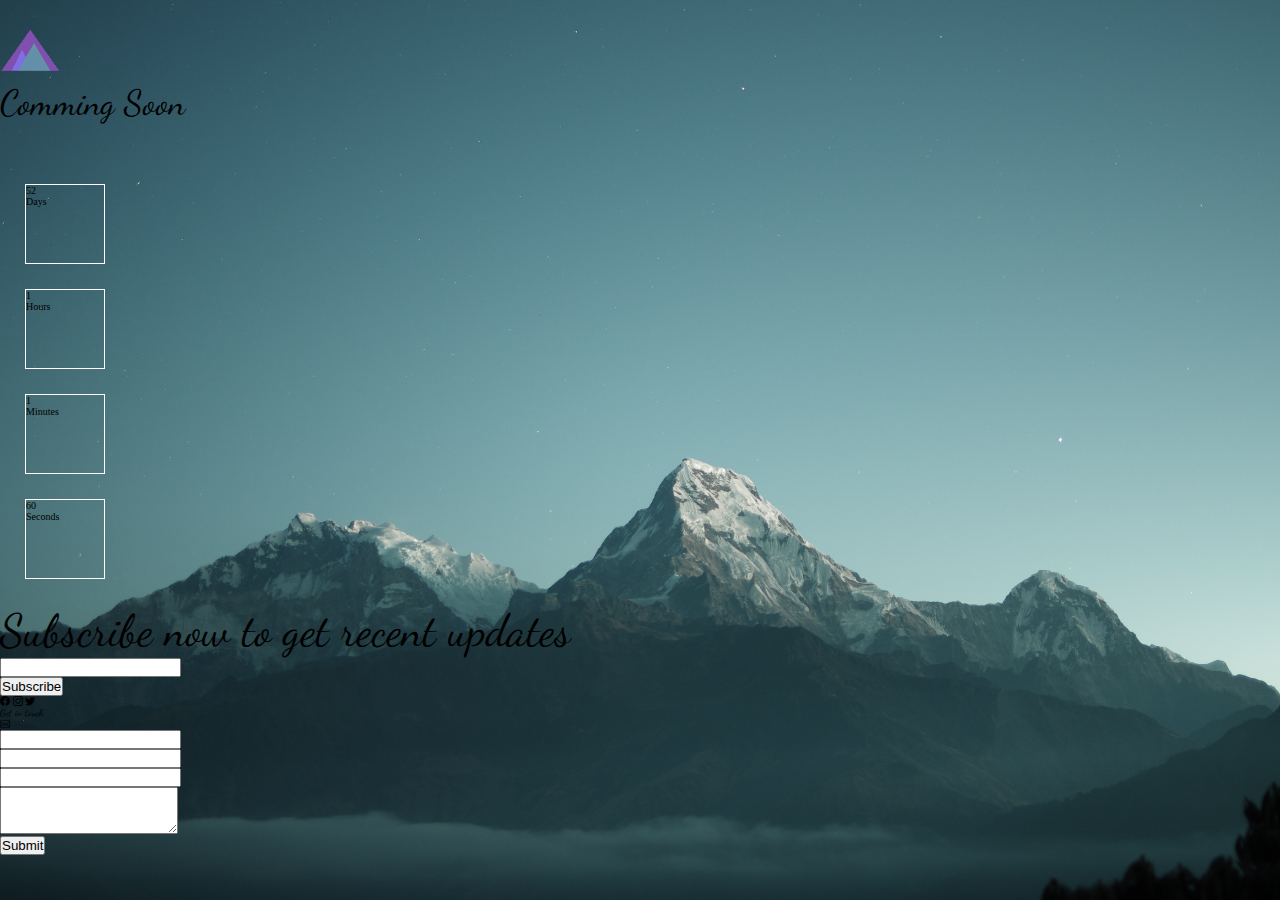
<file: -Travel-Company-Landing-Page-/Layout.html>
<!DOCTYPE html>
<html lang="en">
<head>
    <meta charset="UTF-8">
    <meta http-equiv="X-UA-Compatible" content="IE=edge">
    <meta name="viewport" content="width=device-width, initial-scale=1.0">
    <link rel="stylesheet" href="assets/css/style.css">
    <link rel="stylesheet" href="https://cdn.jsdelivr.net/npm/bootstrap-icons@1.5.0/font/bootstrap-icons.css">
    <link href="https://cdn.jsdelivr.net/npm/bootstrap@5.1.0/dist/css/bootstrap.min.css" rel="stylesheet" integrity="sha384-KyZXEAg3QhqLMpG8r+8fhAXLRk2vvoC2f3B09zVXn8CA5QIVfZOJ3BCsw2P0p/We" crossorigin="anonymous">
    <script src="https://cdn.jsdelivr.net/npm/bootstrap@5.1.0/dist/js/bootstrap.bundle.min.js" integrity="sha384-U1DAWAznBHeqEIlVSCgzq+c9gqGAJn5c/t99JyeKa9xxaYpSvHU5awsuZVVFIhvj" crossorigin="anonymous" defer></script>
    <script src="assets/js/script.js" defer></script>
    <title>Travel Landing Page</title>
</head>
<body>
   <section class="main-page">

       <!-- Logo Start -->
        <div class="d-flex justify-content-center logo">
                <img src="assets/img/logo.png" alt="Logo">
        </div>
       <!-- End of the logo -->

       <!--First Text  -->
        <div class="d-flex justify-content-center text1 text-white">
               <p>Comming Soon</p>
        </div>
        <!-- End of the first text -->

        <!-- Start of the Countdown -->
        <div class="col-12 d-flex justify-content-center squares">
              <div class="square distance ">
                <div class="d-flex justify-content-center">
                    <div class="d-flex flex-column">
                        <div class=" text-white fs-3 text-center pt-4 days">52</div>
                        <div class=" text-white fs-3 text-center">Days</div>
                    </div>
                </div>
              </div>
              <div class="square distance">
                <div class="d-flex justify-content-center">
                    <div class="d-flex flex-column">
                        <div class=" text-white fs-3 text-center pt-4 hours">1</div>
                        <div class=" text-white fs-3 text-center">Hours</div>
                    </div>
                </div>
              </div>
              <div class="square distance">
                <div class="d-flex justify-content-center">
                    <div class="d-flex flex-column">
                        <div class=" text-white fs-3 text-center pt-4 minutes">1</div>
                        <div class=" text-white fs-3 text-center">Minutes</div>
                    </div>
                </div>
              </div>
              <div class="square distance">
                <div class="d-flex justify-content-center">
                    <div class="d-flex flex-column">
                        <div class=" text-white fs-3 text-center pt-4 seconds">60</div>
                        <div class=" text-white fs-3 text-center">Seconds</div>
                    </div>
                </div>
              </div>
        </div>
        <!-- End of the Countdown -->

        <!-- Second Text -->
        <div class="d-flex justify-content-center text-white text2">
            <p>Subscribe now to get recent updates</p>
        </div>
        <!-- End of the Second Text -->

        <!--Start subscribe form -->
        <div class="input-group w-25 mx-auto mt-5">
            <input type="text" class="form-control w-75 fs-5" placeholder="Enter the email..." aria-label="Enter the email..." aria-describedby="basic-addon2">
            <div class="input-group-append w-25">
              <button class="btn bg-secondary bg-lighten-xs text-white fs-4 " type="button">Subscribe</button>
            </div>
        </div>
        <!--End subscribe form -->

        <!-- Start Icons -->
        <div class="w-25 mx-auto d-flex">
            <div class="mx-auto mt-5">
                <i class="bi bi-facebook text-white fs-3 p-2"></i>
                <i class="bi bi-instagram text-white fs-3 p-2"></i>
                <i class="bi bi-twitter text-white fs-3 p-2"></i>
            </div>
        </div>
        <!-- End icons -->

        <!-- Text 3 -->
         <div class=" w-50 mx-auto d-flex mt-5"> 
             <div class="  mx-auto d-flex align-items-center">
              <p class="text3 fs-1 text-white">Get in touch</p>
              <i class="bi bi-envelope text-white fs-3 mx-4 ml-3"></i>
            </div>
         </div>
        <!-- End text 3 -->

        <!-- Form Start -->
        <form class="w-50 mx-auto mt-5">
                <div class="form-group w-50 mx-auto m-3">
                <input type="text" class="form-control  bg-transparent fs-5"  placeholder="Your Name:">
                </div>
                <div class="form-group w-50 mx-auto m-3">
                    <input type="email" class="form-control  bg-transparent fs-5"  placeholder="Your email:">
                </div>
                <div class="form-group w-50 mx-auto m-3">
                    <input type="text" class="form-control  bg-transparent fs-5" placeholder="Subject:">
                </div>
                <div class="form-group w-50 mx-auto m-3">
                    <textarea class="form-control  bg-transparent fs-5" placeholder="Message:" rows="3"></textarea>
                </div>
                <div class=" w-50 mx-auto ">
                    <button type="submit" class="btn btn-secondary end text-center fs-4">Submit</button>
                </div>
        </form>
        <!-- Form End -->
   </section> 
</body>
</html>
</file>
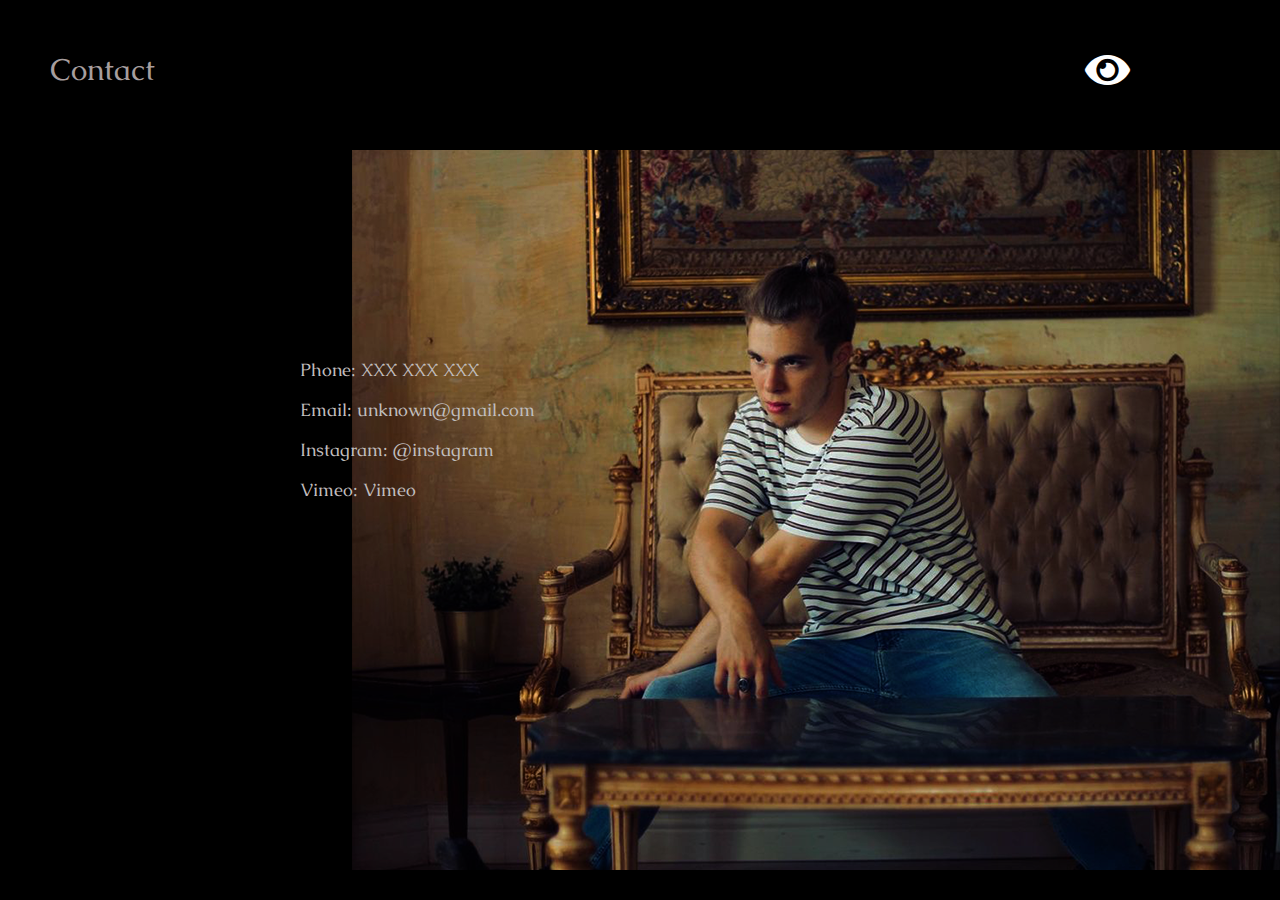
<file: Cinematographer Site/About.html>
<!DOCTYPE html>
<html lang="en">
<head>
    <meta charset="UTF-8">
    <meta http-equiv="X-UA-Compatible" content="IE=edge">
    <meta name="viewport" content="width=device-width, initial-scale=1.0">
    <link rel="stylesheet" href="./assets/css/About.css">
    <link rel="stylesheet" href="https://cdnjs.cloudflare.com/ajax/libs/font-awesome/5.15.1/css/all.min.css">
    <script src="./assets/js/About.js" defer></script>
    <script src="https://cdnjs.cloudflare.com/ajax/libs/gsap/3.7.0/gsap.min.js" defer></script>
    <title>Cinematographer Site</title>
</head>
<body>
    <section class="about">
        <!-- Start Menu -->
            <div class="menu-btn">
                <p class="contactText">Contact</p>
                <i class="fas fa-eye"></i>
            </div>
            <div class="menu menuHide">
                <ul>
                    <li>
                      <a href="Home.html"><p class="nav home">Home<i class='fas fa-arrow-right'></i></p></a>
                    </li>
                    <li>
                      <a href="Clips.html"><p class="nav">Films <i class='fas fa-arrow-right'></i></p></a>
                    </li>
                    <li>
                      <a href="Galery.html"><p class="nav ">Photography <i class='fas fa-arrow-right'></i></p></a>
                    </li>
                    <li>
                      <a href="About.html"><p class="nav ">Contact <i class='fas fa-arrow-right'></i></p></a>
                    </li>
                </ul> 
            </div>  
        <!-- End Menu -->
        <!-- Start Contact -->
            <div class="contactContent">
                <div class="imgContact"> 
                    <div class="contactCard">
                        <p class="cText">Phone: XXX XXX XXX</p>
                        <p class="cText">Email: unknown@gmail.com</p>
                        <p class="cText">Instagram: @instagram</p>
                        <p class="cText">Vimeo: Vimeo</p>
                    </div>   
                    <img src="./assets/img/About/About.png" alt="Cinematographer">
                </div>
            </div>
        <!-- End Contact -->
    </section>
</body>
</html>
</file>
<file: -Travel-Company-Landing-Page-/assets/css/style.css>
@import url('https://fonts.googleapis.com/css2?family=Dancing+Script:wght@400;500;600;700&display=swap');

* {
    margin: 0;
    padding: 0;
    box-sizing: border-box;
    text-decoration: none;
    outline: none;
}
html {
    font-size: 62.5%;
}
body{
    overflow: hidden;
}
.main-page{
    width: 100%;
    height: 100vh;
    background-image: url("../img/background.jpg");
    background-position: center center;
    background-size: cover;
}

.logo{ 
    padding-top: 2rem;
}
.text1{
    font-size:3.5rem;
    font-family: 'Dancing Script', cursive;
}
.text2{
    font-size:4.5rem;
    font-family: 'Dancing Script', cursive;
}
.text3{

    font-family: 'Dancing Script', cursive;
}
.squares{
    margin-top:6rem;
}
/* 1rem = 16px */

.square{
    height:8rem;
    width:8rem;
    border:1px solid white;
}
.distance{
   margin:2.5rem;
}
.form-control::-webkit-input-placeholder {
    color:white;
}
</file>
<file: Cinematographer Site/assets/css/About.css>
@import url('https://fonts.googleapis.com/css2?family=Caudex:wght@400;700&display=swap');


* {
    margin: 0;
    padding: 0;
    box-sizing: border-box;
    text-decoration: none;
    outline: none;
    font-family: 'Caudex', serif;
    font-weight: 400;
}
html {
    font-size: 62.5%;
}
.about{
    overflow: hidden;
    height:100vh;
    width: 100%;
    background-color:black;
}
.contactText{
    position: absolute;
    font-size: 3rem;
    color: #A79E9E;
    padding-top: 5rem;
    padding-left: 5rem;
}
.menuHide{
    width:100%;
    height:100vh;
    position:absolute;
    z-index: -999;
    background-color: black;
    opacity: 0;
    transition-timing-function: ease-out;
    transition-duration: 0.5s;
}
.menuShow{
    width:100%;
    height:100vh;
    position:absolute;
    background-color: black;
    z-index: 200;
    opacity: 0.8;
    transition-timing-function: ease-out;
}
.contactContent{
    position: absolute;
    display:flex;
    width: 100%;
    padding-top: 15rem;
}
.contactCard{
    position: absolute;
    padding-top: 20rem;
    padding-left: 30rem;
}
.imgContact{
   
    width: 100%;
}
.cText{
    font-size:1.8rem;
    color:rgb(192, 189, 189);
    line-height: 4rem;
}
img{
    /* width:50vh; */
    float:right;
}

ul{
    padding-left: 45rem;
    padding-top: 20rem;
}
li{
    width: 70%;
}
li p {
    color:white;
    font-size:7rem;
    border-bottom: 2px solid white;
    cursor: pointer;
    padding-top: 4.5rem;
    transition-duration: 0.5s;
}

.fa-arrow-right{
   
    font-size: 3.5rem;
    float: right;
    padding-top:2.5rem;
    transition-duration: 0.5s;
}
.rot{
    transition-duration: 0.5s;
    transform:rotate(90deg);
}
.nav-a{
    padding-bottom: 5rem;
    transition-duration: 0.5s;
}
.menu-btn{
    position: absolute;
    width: 100%;
}
.fa-eye{

    position: relative;
    font-size: 4rem;
    color:white;
    margin-right: 15rem;
    padding-top: 5rem;
    z-index: 999;
    cursor: pointer;
    float:right;
    transition-duration: 0.5s;
}
.rota{
    transition-duration: 0.5s;
    transform: translateY(6rem) rotate(90deg);
}
</file>
